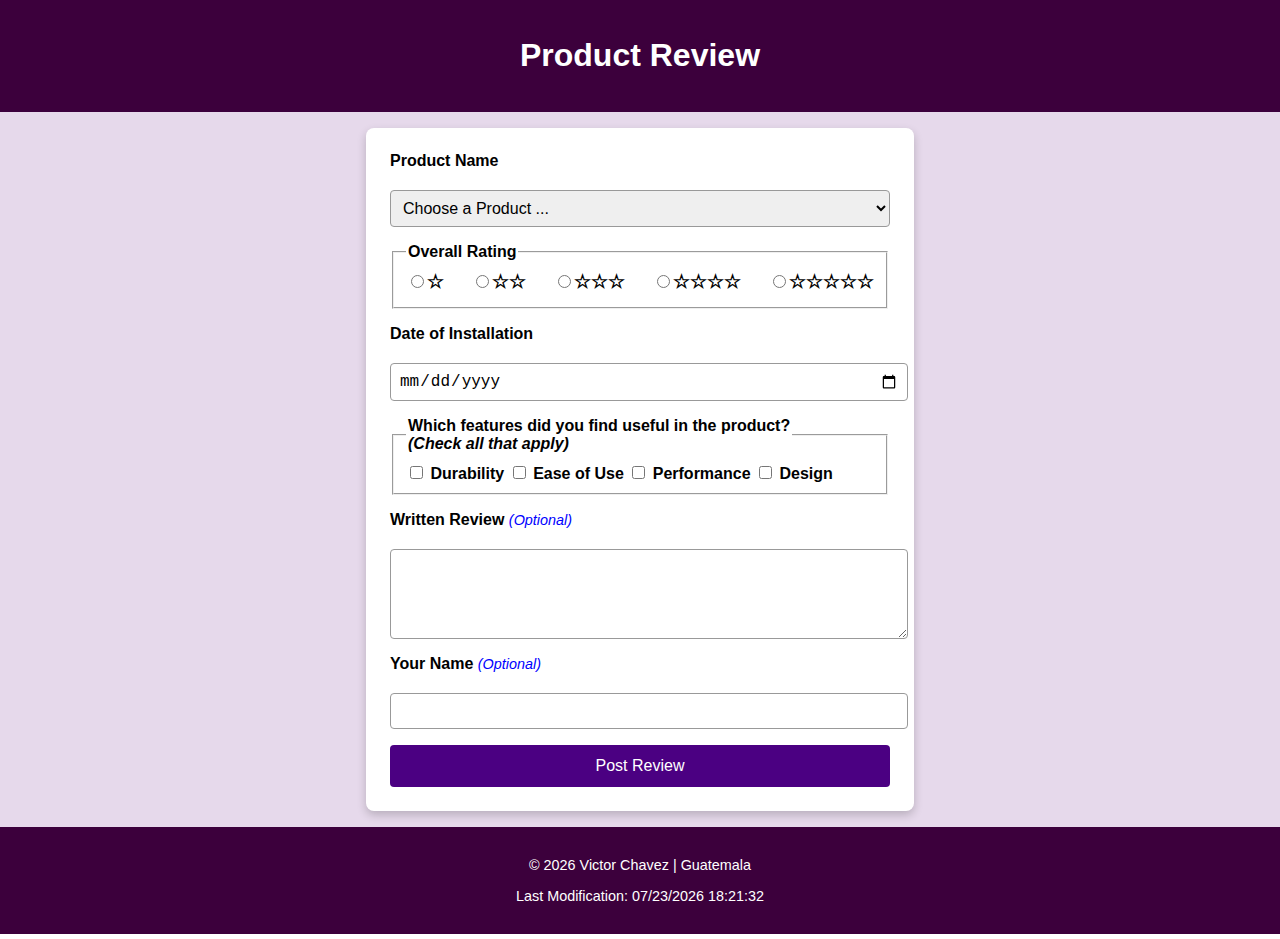
<file: form.html>
<!DOCTYPE html>
<html lang="en">
<head>
  <meta charset="UTF-8" />
  <meta name="viewport" content="width=device-width, initial-scale=1.0"/>
  <title>Product Review</title>
  <link rel="stylesheet" href="styles/form.css" />
  <script src="scripts/form.js" defer></script>
</head>
<body>
  <header>
    <h1>Product Review</h1>
  </header>

  <main>
    <form method="get" action="review.html">
      <!-- PRODUCT NAME -->
      <label for="productName">Product Name</label>
      <select id="productName" name="productName" required>
        <option value="" disabled selected>Choose a Product ...</option>
      </select>

      <!-- OVERALL RATING -->
      <fieldset>
        <legend>Overall Rating</legend>
        <div class="rating-group">
          <label><input type="radio" name="rating" id="rating1" value="1" required />☆</label>
          <label><input type="radio" name="rating" id="rating2" value="2" />☆☆</label>
          <label><input type="radio" name="rating" id="rating3" value="3" />☆☆☆</label>
          <label><input type="radio" name="rating" id="rating4" value="4" />☆☆☆☆</label>
          <label><input type="radio" name="rating" id="rating5" value="5" />☆☆☆☆☆</label>
        </div>
      </fieldset>

      <!-- INSTALLATION DATE -->
      <label for="installDate">Date of Installation</label>
      <input type="date" id="installDate" name="installDate" required>

      <!-- FEATURES -->
      <fieldset>
        <legend>Which features did you find useful in the product?<br><em>(Check all that apply)</em></legend>
        <label><input type="checkbox" name="features" value="Durability" /> Durability</label>
        <label><input type="checkbox" name="features" value="Ease of Use" /> Ease of Use</label>
        <label><input type="checkbox" name="features" value="Performance" /> Performance</label>
        <label><input type="checkbox" name="features" value="Design" /> Design</label>
      </fieldset>

      <!-- WRITTEN REVIEW -->
      <label for="writtenReview">Written Review <span class="optional">(Optional)</span></label>
      <textarea id="writtenReview" name="writtenReview" rows="4"></textarea>

      <!-- USER NAME -->
      <label for="userName">Your Name <span class="optional">(Optional)</span></label>
      <input type="text" id="userName" name="userName">

      <!-- SUBMIT -->
      <button type="submit">Post Review</button>
    </form>
  </main>

  <footer>
    <p>&copy; <span id="year"></span> Victor Chavez | Guatemala</p>
    <p>Last Modification: <span id="lastModified"></span></p>
  </footer>
</body>
</html>
</file>
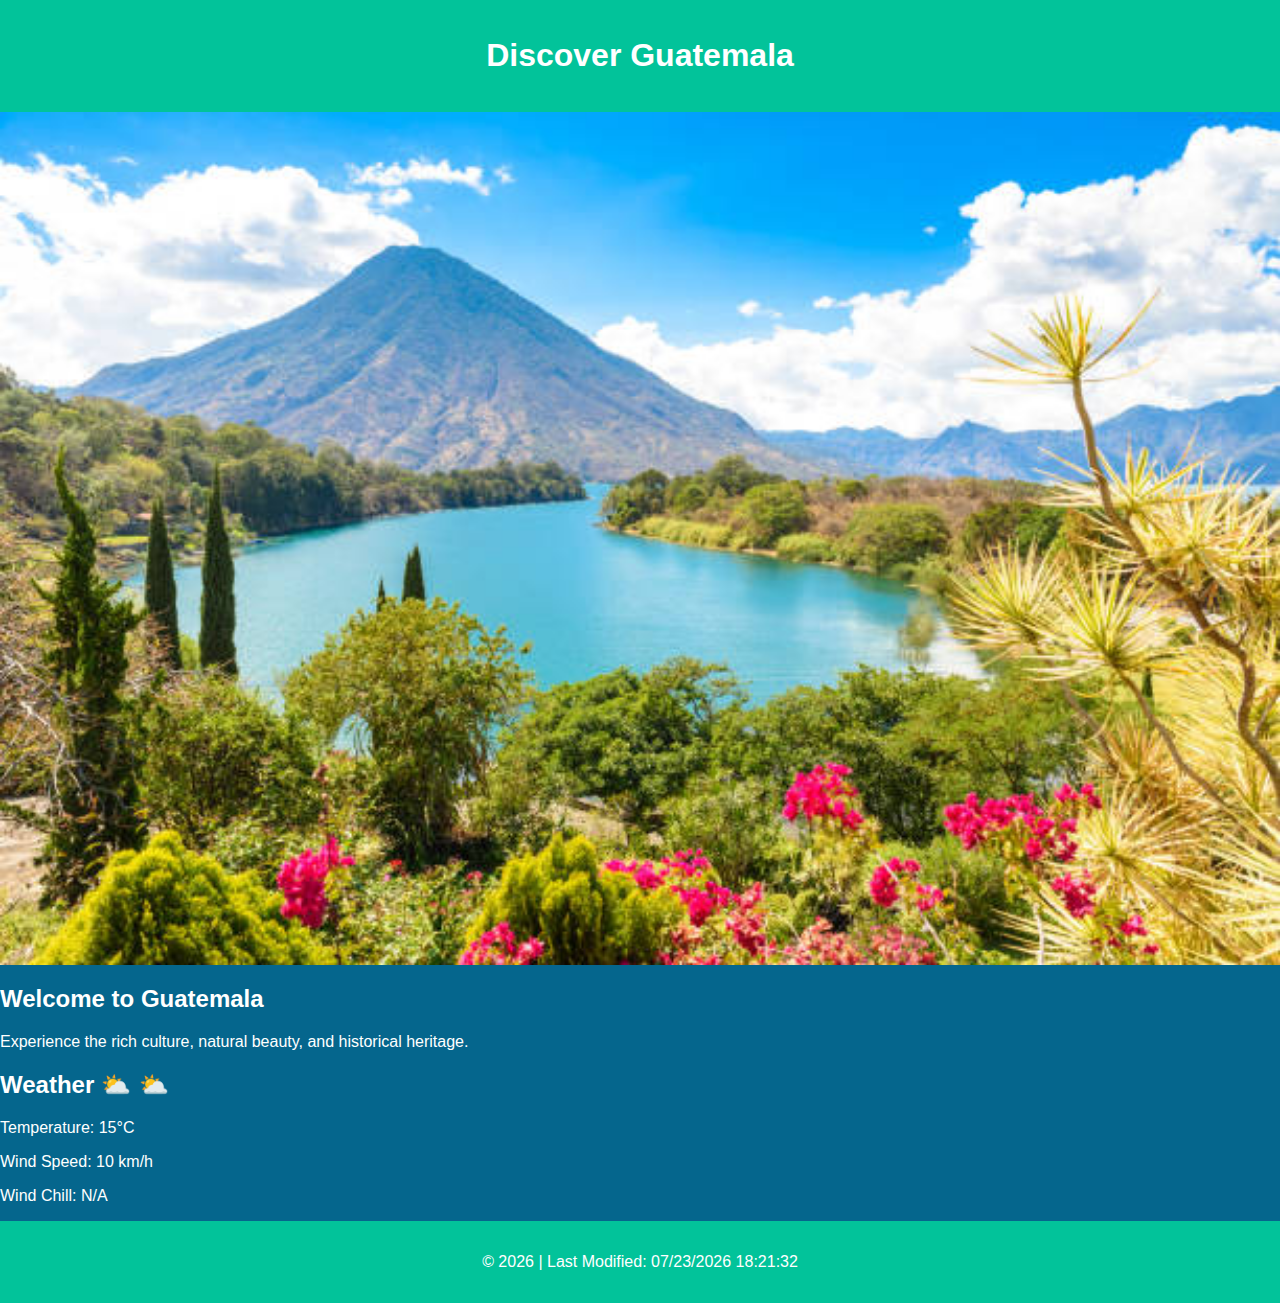
<file: place.html>
<!DOCTYPE html>
<html lang="en">
<head>
  <meta charset="UTF-8" />
  <meta name="viewport" content="width=device-width, initial-scale=1.0" />
  <title>Discover Guatemala</title>
  <link rel="stylesheet" href="styles/place.css" />
  <script src="scripts/place.js" defer></script>
</head>
<body>
  <header>
    <h1>Discover Guatemala</h1>
  </header>
  <main>
    <section class="hero">
      <picture>
        <source srcset="images/guatemala_hero.webp" type="image/webp">
        <img src="images/guatemala_hero.webp" alt="Landscape of Guatemala" />
      </picture>
    </section>
    <section class="info">
      <h2>Welcome to Guatemala</h2>
      <p>Experience the rich culture, natural beauty, and historical heritage.</p>
    </section>
    <section class="weather">
      <h2>Weather <span class="weather-icon">⛅</span></h2>
      <p>Temperature: <span id="temperature">15</span>°C</p>
      <p>Wind Speed: <span id="windSpeed">10</span> km/h</p>
      <p>Wind Chill: <span id="windChill">Calculating...</span></p>
    </section>
  </main>
  <footer>
    <p>&copy; <span id="year"></span> | Last Modified: <span id="lastModified"></span></p>
  </footer>
</body>
</html>
</file>
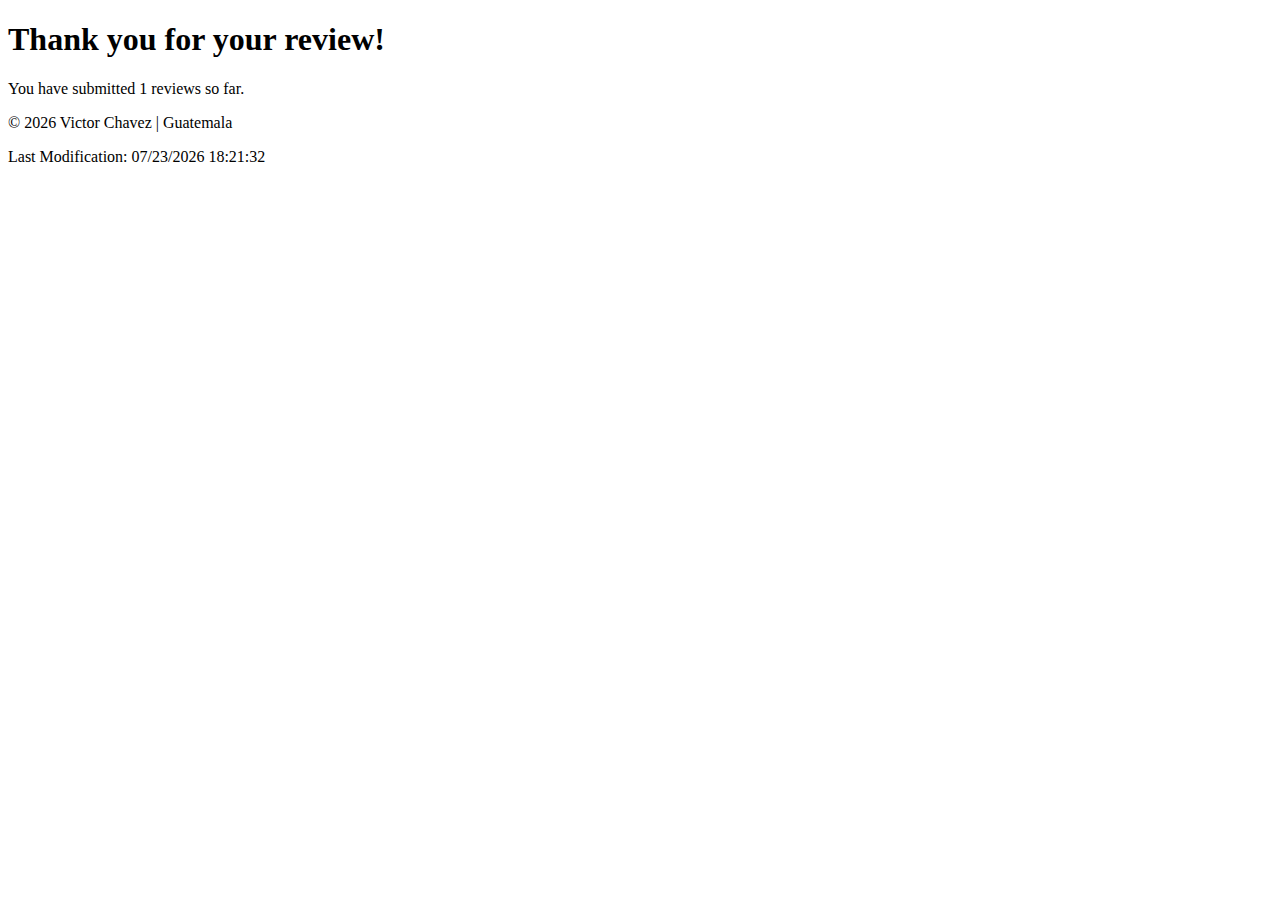
<file: review.html>
<!DOCTYPE html>
<html lang="en">
<head>
  <meta charset="UTF-8" />
  <meta name="viewport" content="width=device-width, initial-scale=1.0"/>
  <title>Review Submitted</title>
</head>
<body>
  <main>
    <h1>Thank you for your review!</h1>
    <p>You have submitted <span id="counter">0</span> reviews so far.</p>
  </main>

  <footer>
    <p>&copy; <span id="year"></span> Victor Chavez | Guatemala</p>
    <p>Last Modification: <span id="lastModified"></span></p>
  </footer>

  <script>
    // Counter logic
    let count = localStorage.getItem("reviewCount") || 0;
    count++;
    localStorage.setItem("reviewCount", count);
    document.getElementById("counter").textContent = count;

    // Footer updates
    document.getElementById("year").textContent = new Date().getFullYear();
    document.getElementById("lastModified").textContent = document.lastModified;
  </script>
</body>
</html>
</file>
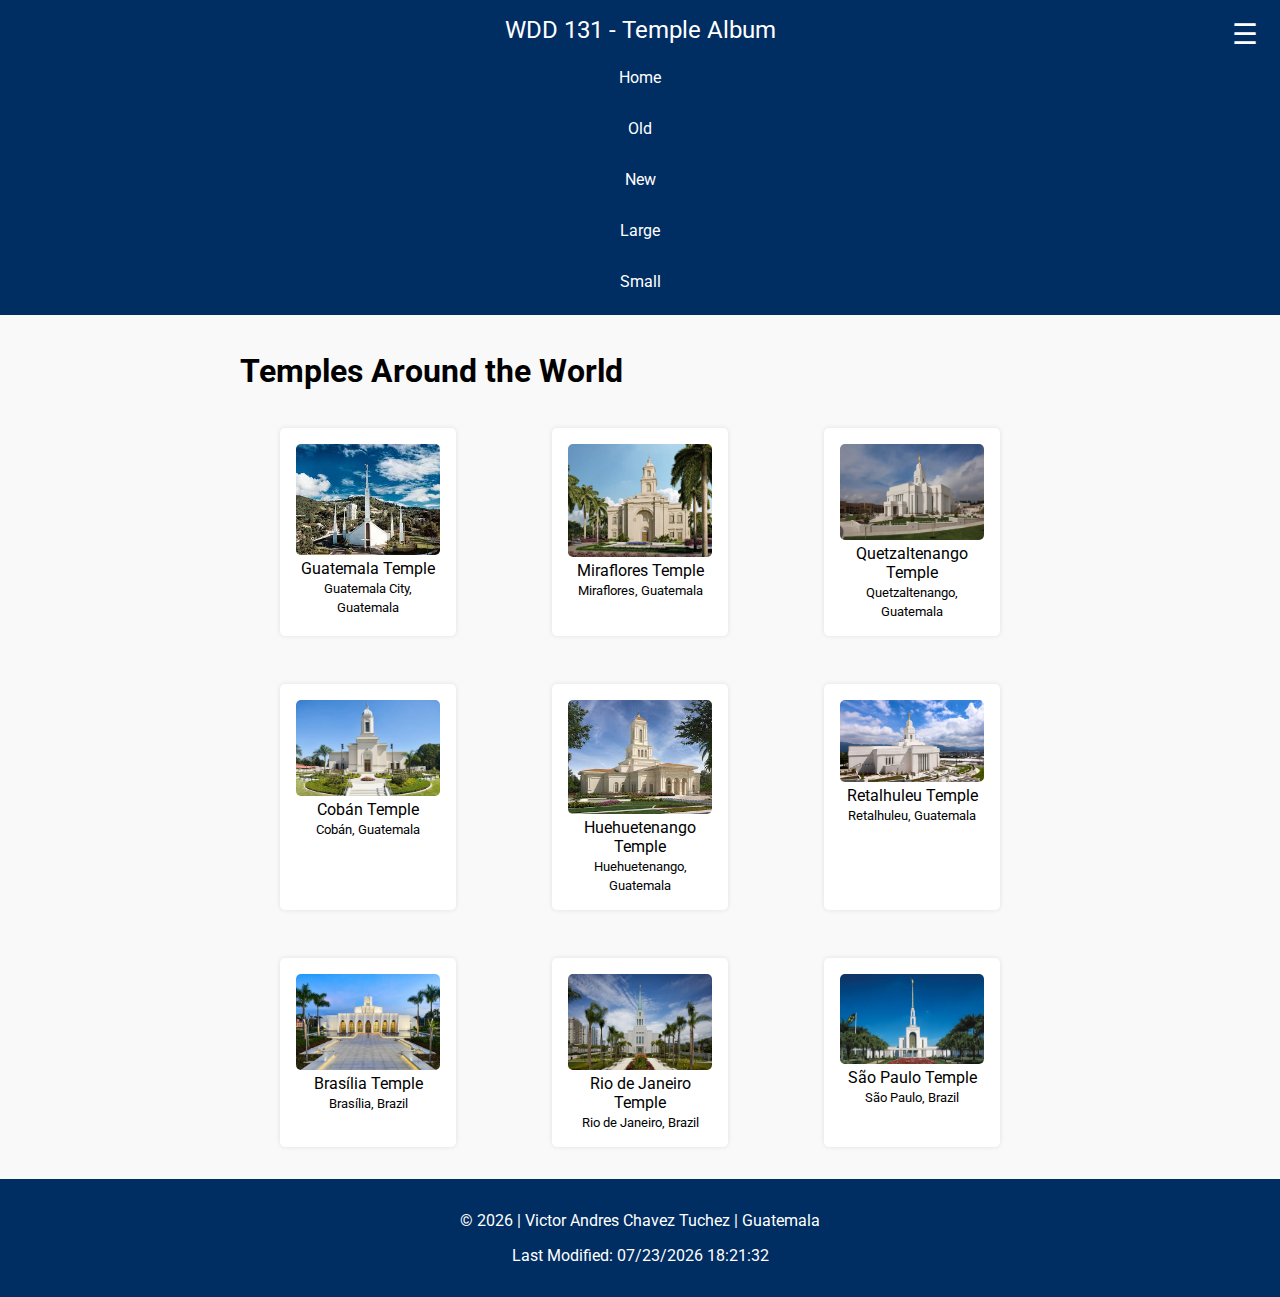
<file: temples.html>
<!DOCTYPE html>
<html lang="en">
<head>
  <meta charset="UTF-8" />
  <meta name="viewport" content="width=device-width, initial-scale=1.0" />
  <title>Temple Album</title>
  <link href="https://fonts.googleapis.com/css2?family=Roboto&display=swap" rel="stylesheet">
  <link rel="stylesheet" href="styles/temples.css" />
  <link rel="stylesheet" href="styles/temples-large.css" />
  <script src="scripts/temples.js" defer></script>

</head>
<body>
  <header>
    <span id="course-title">WDD 131 - Temple Album</span>
    <button class="menu-toggle" aria-label="Toggle Menu">☰</button>
    <nav class="navigation">
      <a href="#">Home</a>
      <a href="#">Old</a>
      <a href="#">New</a>
      <a href="#">Large</a>
      <a href="#">Small</a>
    </nav>
  </header>

  <main>
    <h1>Temples Around the World</h1>
    <div class="container">
      <figure>
        <img src="images/Guatemala_temple.jpg" alt="Guatemala temple">
        <figcaption>
          Guatemala Temple<br>
          <small>Guatemala City, Guatemala</small>
        </figcaption>
      </figure>
      <figure>
        <img src="images/miraflores_temple.jpg" alt="Miraflores temple">
        <figcaption>
          Miraflores Temple<br>
          <small>Miraflores, Guatemala</small>
        </figcaption>
      </figure>
      <figure>
        <img src="images/quetzaltenango_temple.jpg" alt="Quetzaltenango temple">
        <figcaption>
          Quetzaltenango Temple<br>
          <small>Quetzaltenango, Guatemala</small>
        </figcaption>
      </figure>
      <figure>
        <img src="images/coban_temple.jpg" alt="Coban temple">
        <figcaption>
          Cobán Temple<br>
          <small>Cobán, Guatemala</small>
        </figcaption>
      </figure>
      <figure>
        <img src="images/huehuetenango_temple.jpg" alt="Huehuetenango temple">
        <figcaption>
          Huehuetenango Temple<br>
          <small>Huehuetenango, Guatemala</small>
        </figcaption>
      </figure>
      <figure>
        <img src="images/retalhuleu.jpg" alt="Retalhuleu temple">
        <figcaption>
          Retalhuleu Temple<br>
          <small>Retalhuleu, Guatemala</small>
        </figcaption>
      </figure>
      <figure>
        <img src="images/brasilia_brasil_temple.jpg" alt="Brasília temple">
        <figcaption>
          Brasília Temple<br>
          <small>Brasília, Brazil</small>
        </figcaption>
      </figure>
      <figure>
        <img src="images/rio_de_janeiro_brazil_temple.jpg" alt="Rio de Janeiro temple">
        <figcaption>
          Rio de Janeiro Temple<br>
          <small>Rio de Janeiro, Brazil</small>
        </figcaption>
      </figure>
      <figure>
        <img src="images/sao_paulo_brazil_temple_.jpg" alt="São Paulo temple">
        <figcaption>
          São Paulo Temple<br>
          <small>São Paulo, Brazil</small>
        </figcaption>
      </figure>
    </div>
  </main>

  <footer>
    <p>&copy; <span id="year"></span> | Victor Andres Chavez Tuchez | Guatemala</p>
    <p id="lastModified"></p>
  </footer>
</body>
</html>
</file>
<file: styles/form.css>
:root {
  --primary-color: #3c003c;
  --secondary-color: #e6d9eb;
  --accent-color: indigo;
  --font: 'Segoe UI', sans-serif;
}

body {
  margin: 0;
  font-family: var(--font);
  background-color: #fff;
}

header {
  background-color: var(--primary-color);
  color: white;
  padding: 1rem;
  text-align: center;
}

main {
  padding: 1rem;
  background-color: var(--secondary-color);
}

form {
  background-color: white;
  padding: 1.5rem;
  border-radius: 8px;
  max-width: 500px;
  margin: auto;
  box-shadow: 0 4px 10px rgba(0, 0, 0, 0.2);
  display: flex;
  flex-direction: column;
  gap: 1rem;
}

label,
legend {
  font-weight: bold;
  margin-bottom: 0.25rem;
}

input[type="text"],
input[type="date"],
select,
textarea {
  width: 100%;
  padding: 0.5rem;
  font-size: 1rem;
  border: 1px solid #999;
  border-radius: 4px;
}

textarea {
  resize: vertical;
}

.rating-group {
  display: flex;
  justify-content: space-between;
}

.rating-group label {
  font-size: 1.2rem;
}

button[type="submit"] {
  background-color: var(--accent-color);
  color: white;
  border: none;
  padding: 0.75rem;
  border-radius: 4px;
  font-size: 1rem;
  cursor: pointer;
}

button[type="submit"]:hover {
  background-color: #4b0082;
}

.optional {
  font-weight: normal;
  font-style: italic;
  font-size: 0.9rem;
  color: blue;
}

footer {
  text-align: center;
  padding: 1rem;
  background-color: var(--primary-color);
  color: white;
  font-size: 0.9rem;
}

@media (max-width: 500px) {
  .rating-group {
    flex-direction: column;
    align-items: flex-start;
  }
}
</file>
<file: styles/place.css>
:root {
  --primary-color: #05668d;
  --secondary-color: #02c39a;
  --font-color: #fff;
}

body {
  font-family: Arial, sans-serif;
  margin: 0;
  background-color: var(--primary-color);
  color: var(--font-color);
}

header, footer {
  background-color: var(--secondary-color);
  text-align: center;
  padding: 1rem;
}

.hero img {
  width: 100%;
  height: auto;
  display: block;
}

.weather .weather-icon::before {
  content: "⛅";
  margin-right: 0.5rem;
}
</file>
<file: styles/temples.css>
body {
  font-family: 'Roboto', sans-serif;
  margin: 0;
  background-color: #f9f9f9;
}

header {
  background-color: #002d62;
  color: white;
  padding: 1rem;
  text-align: center;
  position: relative;
}

#course-title {
  display: block;
  font-size: 1.5rem;
}

.menu-toggle {
  background: none;
  border: none;
  color: white;
  font-size: 1.8rem;
  position: absolute;
  top: 1rem;
  right: 1rem;
  display: block;
}

.navigation {
  display: none;
  flex-direction: column;
  align-items: center;
  gap: 1rem;
  margin-top: 1rem;
}

.navigation.show {
  display: flex;
}

.navigation a {
  color: white;
  text-decoration: none;
  padding: 0.5rem;
  transition: background-color 0.3s;
}

.navigation a:hover {
  background-color: #004b8d;
  border-radius: 5px;
}

main {
  padding: 1rem;
  max-width: 800px;
  margin: 0 auto;
}

.container {
  display: grid;
  grid-template-columns: 1fr;
  gap: 1rem;
}

figure {
  background-color: white;
  padding: 1rem;
  box-shadow: 0 0 5px rgba(0,0,0,0.1);
  border-radius: 5px;
  text-align: center;
}

figure img {
  max-width: 100%;
  height: auto;
  border-radius: 5px;
}

footer {
  background-color: #002d62;
  color: white;
  text-align: center;
  padding: 1rem;
}
</file>
<file: styles/temples-large.css>
nav {
  display: flex !important;
  justify-content: center;
  flex-direction: row;
}

#menu {
  display: none;
}

.container {
  grid-template-columns: repeat(auto-fit, minmax(250px, 1fr));
}
</file>
